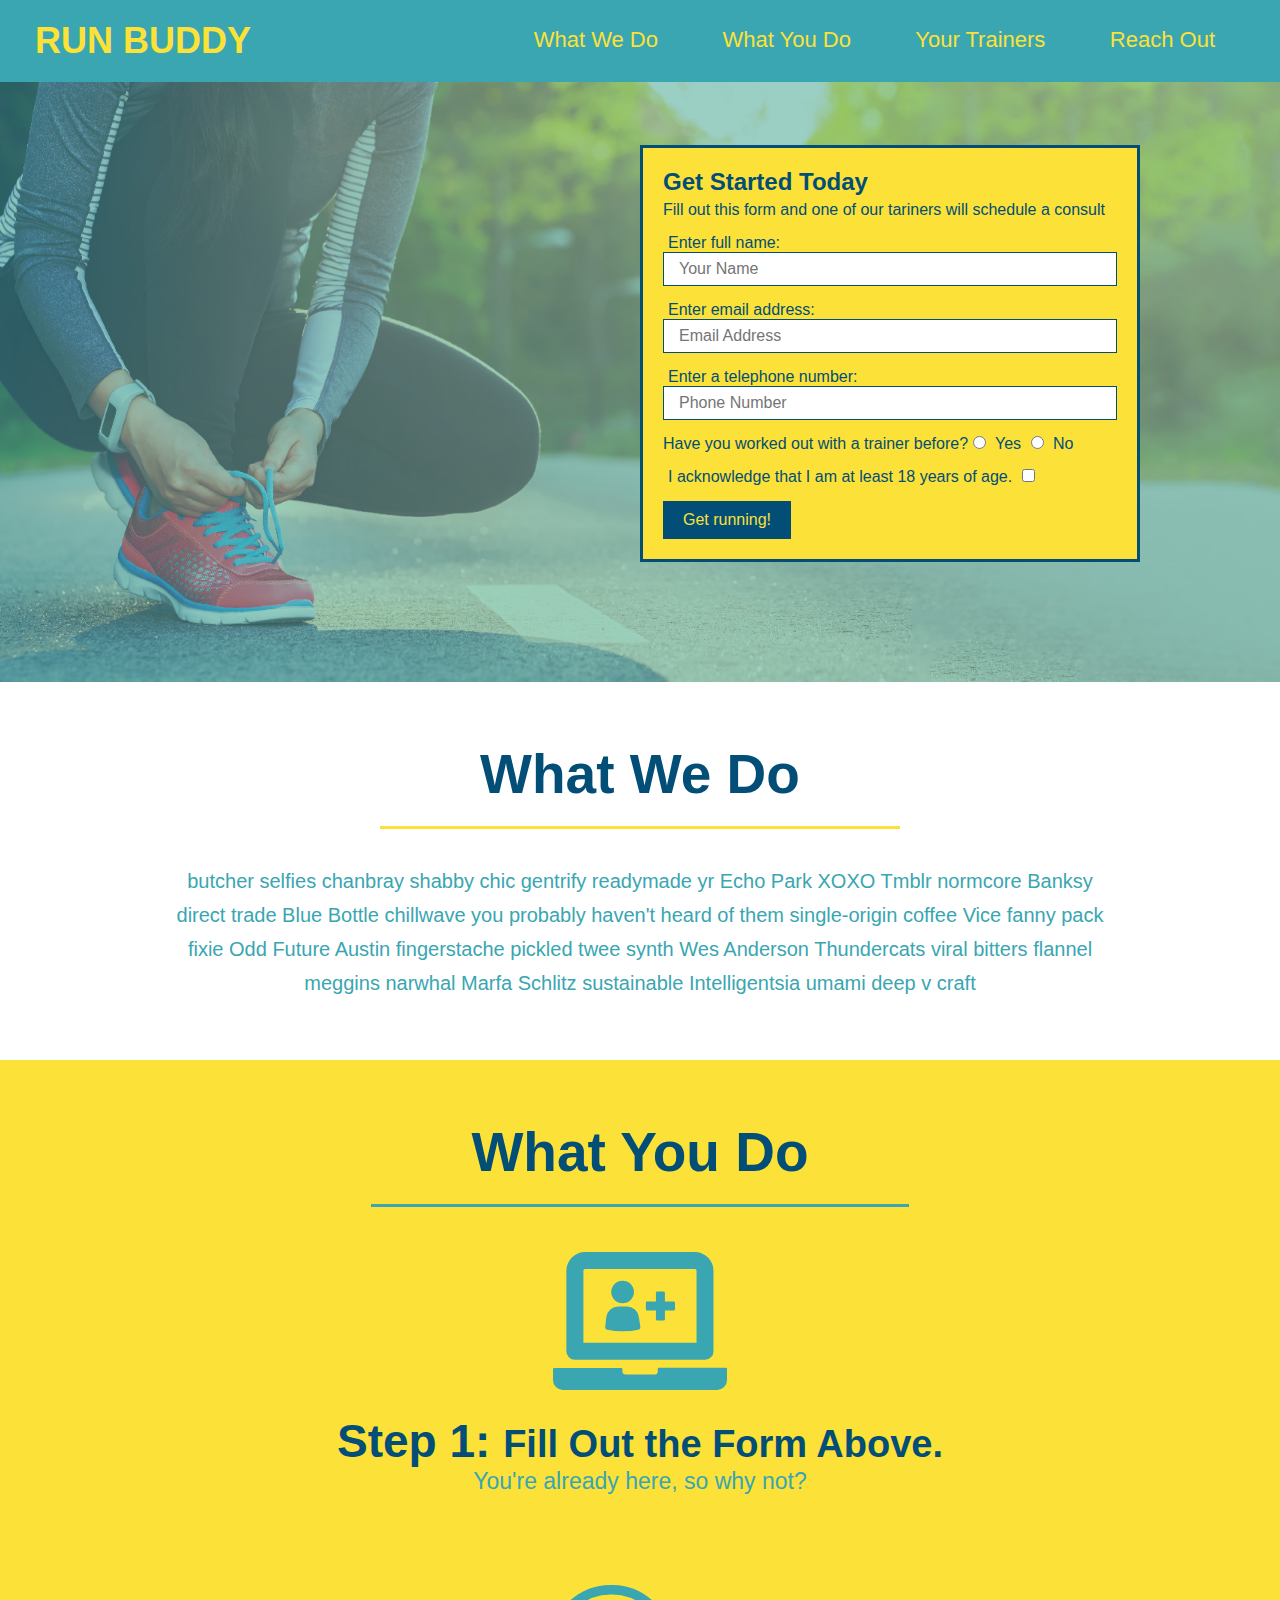
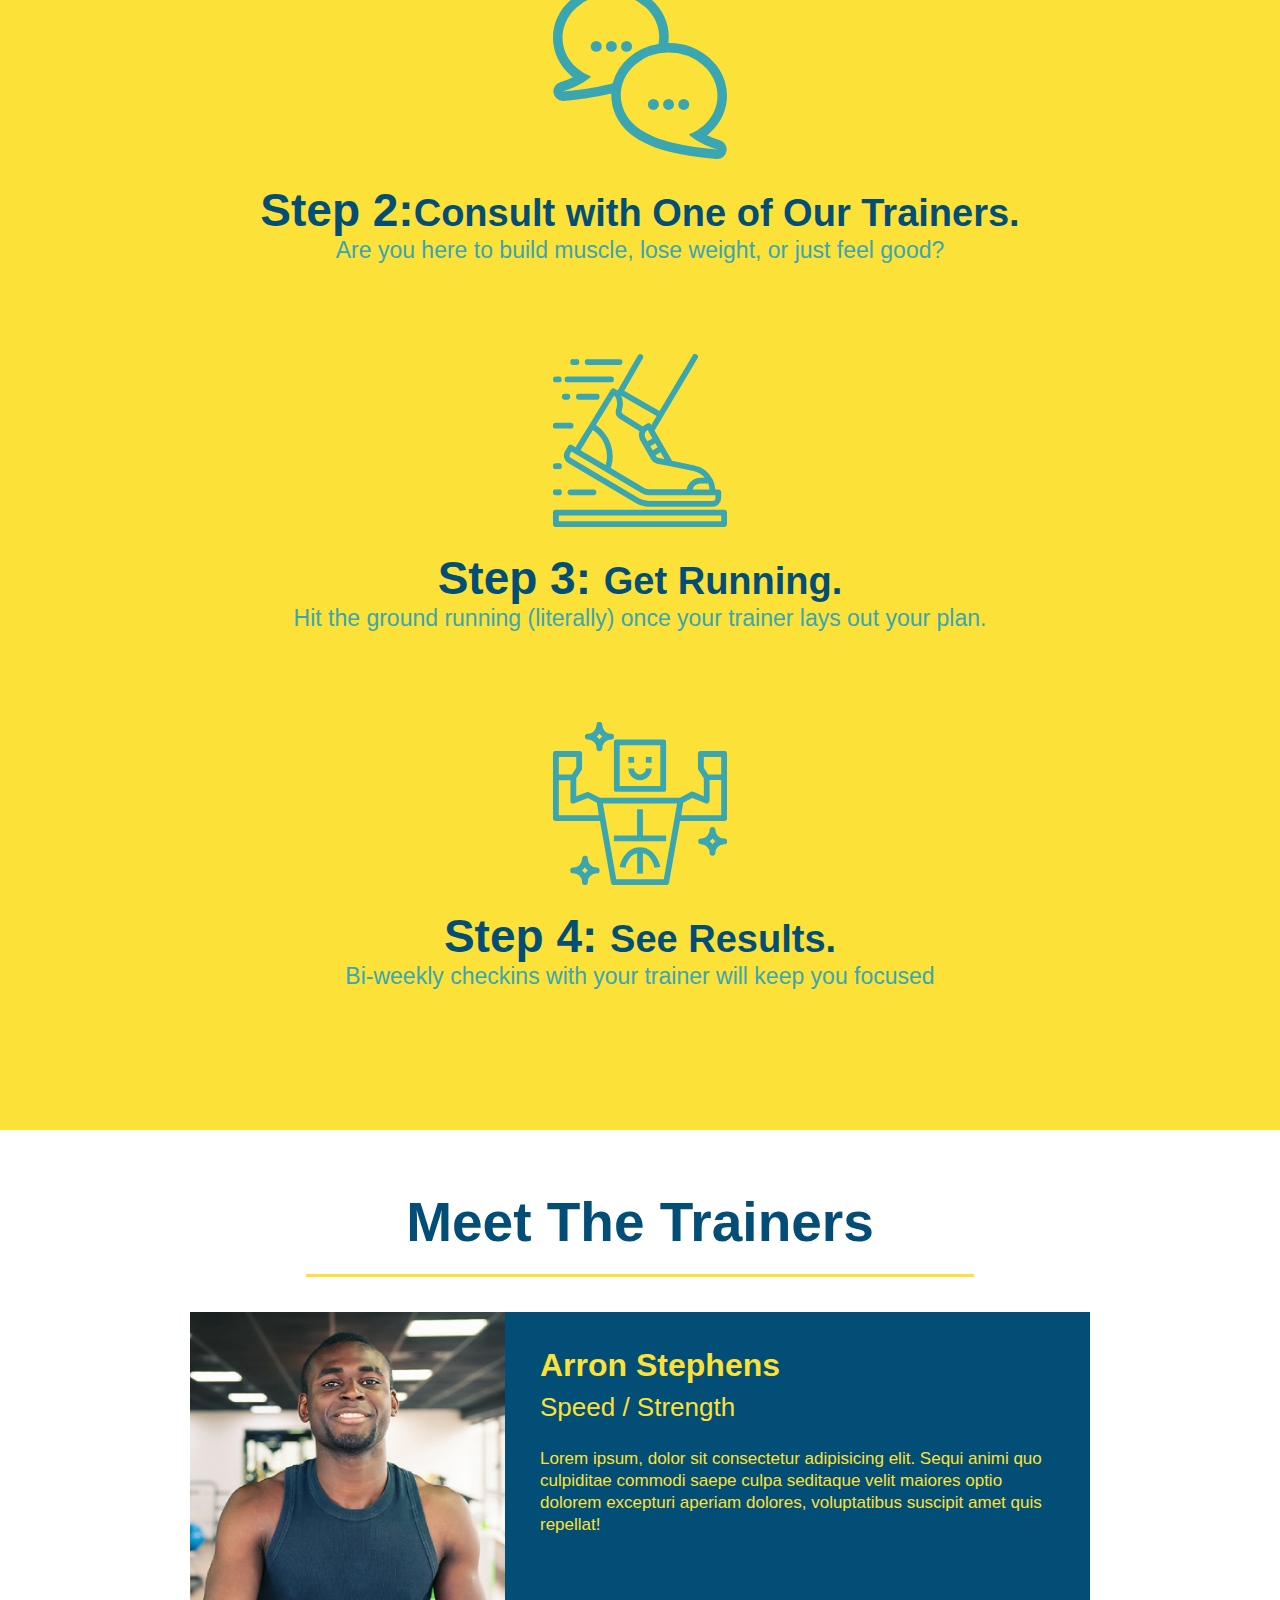
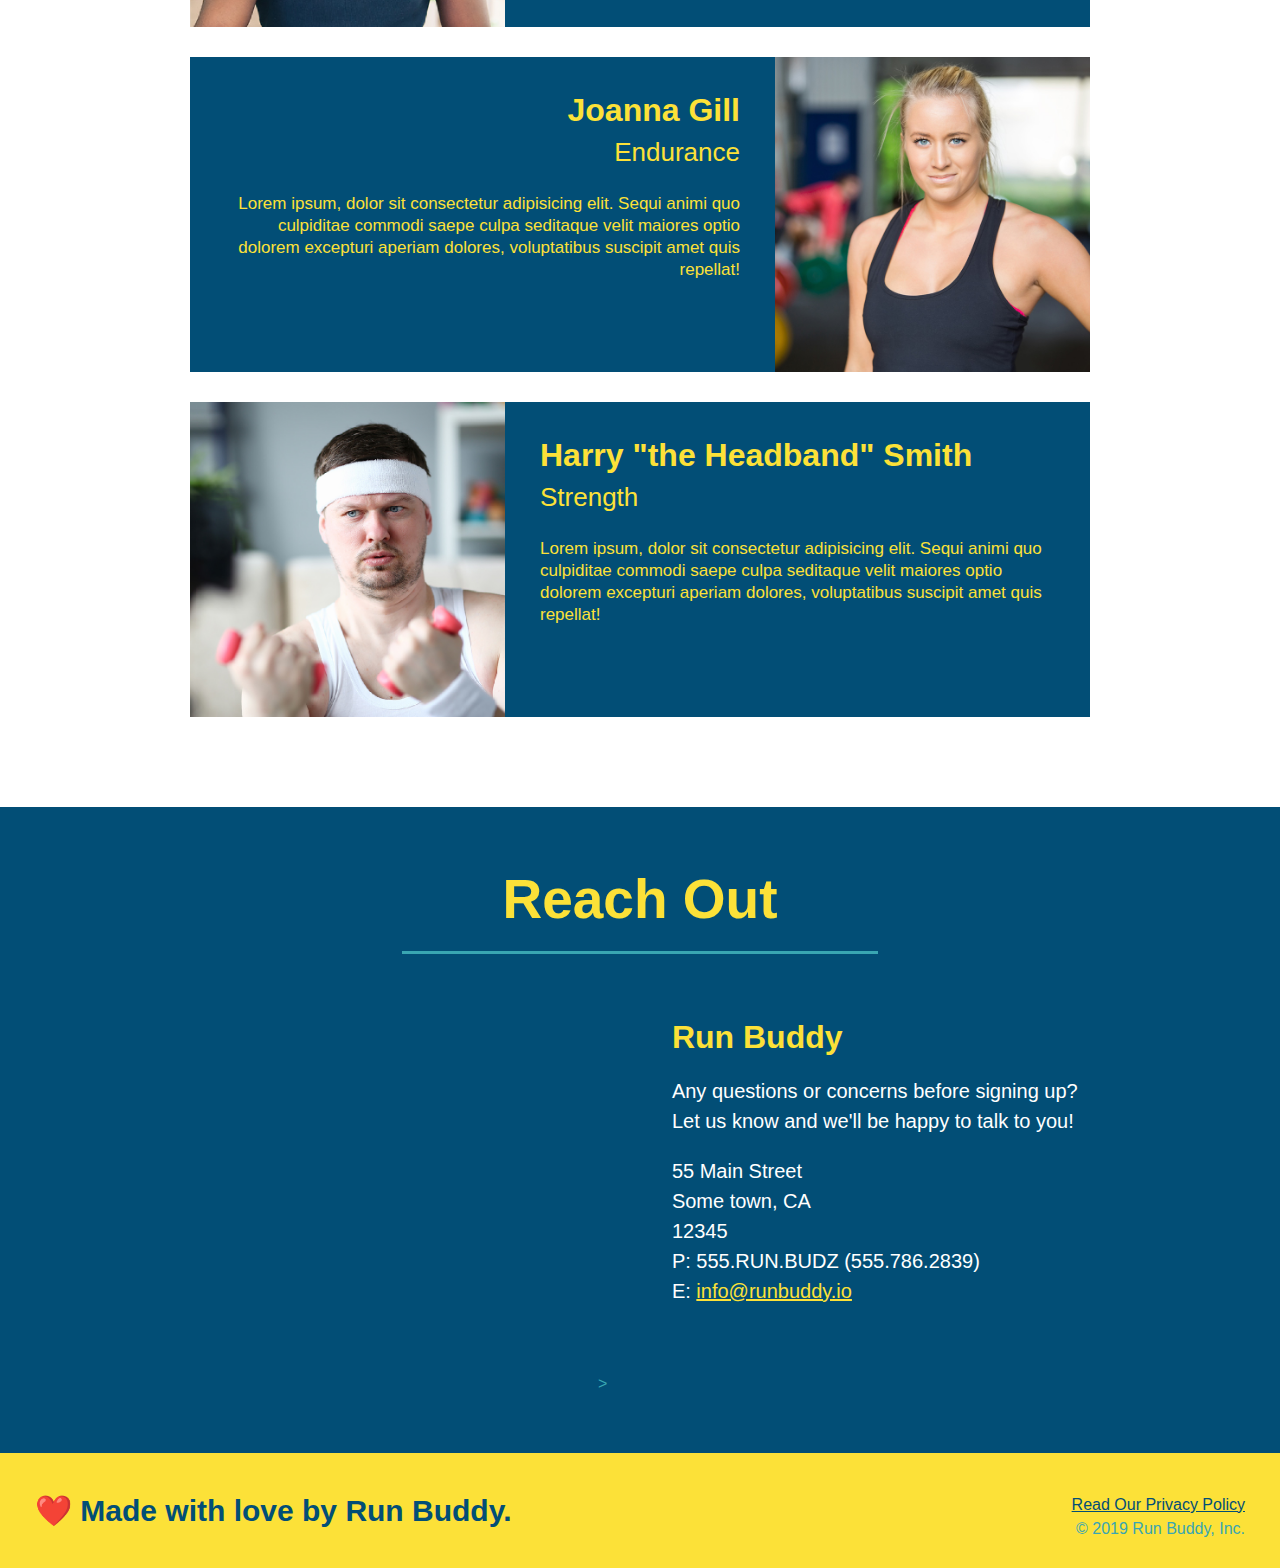
<file: index.html>
<!DOCTYPE html>
<hmtl lang="en">

  <head>
    <meta charset="UTF-8" />
    <title>Run Buddy</title>
    <link rel="stylesheet" href="./assets/css/style.css" />
    
  </head>

  <body>
    <!-- navigation -->
    <header>
      <h1>
        <a href="#run-buddy">RUN BUDDY</a>  
      </h1>
      <nav>
        <!-- Unordered list element -->
        <ul>
          <!-- List item element -->
          <li>
            <!-- Anchor element -->
            <a href="#what-we-do">What We Do</a>
          </li>
          <li>
            <a href="#what-you-do">What You Do</a>
          </li>
          <li>
            <a href="#your-trainers">Your Trainers</a>
          </li>
          <li>
            <a href="#reach-out">Reach Out</a>
          </li>
        </ul>
      </nav>
    </header>

    <!-- hero/jumbotron -->
    <section class="hero">
      <div class="hero-form"> 
        <h3>Get Started Today</h3>
        <p>Fill out this form and one of our tariners will schedule a consult</p>
        <!-- Add form element -->
        <form>
          <label for="name">Enter full name:</label>
          <input type="text" placeholder="Your Name" name="name" id="name" class="form-input">

          <label for="email">Enter email address:</label>
          <input type="email" placeholder="Email Address" name="email" id="email" class="form-input">

          <label for="phone">Enter a telephone number:</label>
          <input type="tel" placeholder="Phone Number" name="phone" id="phone" class="form-input">
          <p>
            Have you worked out with a trainer before?
            <input type="radio" name="trainer-confirm" id="trainer-yes" />
            <label for="trainer-yes">Yes</label>
            <input type="radio" name="trainer-confirm" id="trainer-no" />
            <label for="trainer-no">No</label>
          </p>
          <p>
            <label for="checkbox">
              I acknowledge that I am at least 18 years of age.
            </label>
            <input type="checkbox" name="age-confirm" id="checkbox" />
          </p>
          <button type="submit">
            Get running!
          </button>
        </form>
      </div>
    </section>
    <!-- end hero -->

    <!-- "what we do" section -->
    <section id="what-we-do" class="intro">
       <h2 class="section-title primary-border">What We Do</h2>
        <p>
          butcher selfies chanbray shabby chic gentrify readymade yr Echo Park XOXO Tmblr normcore Banksy direct trade
          Blue Bottle chillwave you probably haven't heard of them single-origin coffee Vice fanny pack fixie Odd
          Future Austin fingerstache pickled twee synth Wes Anderson Thundercats viral bitters flannel meggins narwhal
          Marfa Schlitz sustainable Intelligentsia umami deep v craft
        </p>
      </section>

      <!-- "what you do" section-->
      <section id="what-you-do" class="steps">
        
          <h2 class="section-title secondary-border">What You Do</h2>
        

        <div>
          <!-- insert this img element -->
          <img src="./assets/images/step-1.svg" alt="" />
          <h3>Step 1: <span>Fill Out the Form Above.</span></h3>
          <p>You're already here, so why not?</p>
        </div>

        <div>
          <!-- insert this img element -->
          <img src="./assets/images/step-2.svg" alt="" />
          <h3> Step 2:<span>Consult with One of Our Trainers.</span></h3>
          <p>Are you here to build muscle, lose weight, or just feel good?</p>
        </div>

        <div>
          <!-- insert thi img element -->
          <img src="./assets/images/step-3.svg" alt="" />
          <h3>Step 3: <span>Get Running.</span></h3>
          <p>Hit the ground running (literally) once your trainer lays out your plan.</p>
        </div>

        <div>
          <!-- insert this img element -->
          <img src="./assets/images/step-4.svg" alt="" />
          <h3>Step 4: <span>See Results.</span></h3>
          <p>Bi-weekly checkins with your trainer will keep you focused</p>
        </div>
      </section>

      <!--"meet the trainers" section-->
      <section id="your-trainers" class="trainers">
        <h2 class="section-title primary-border">Meet The Trainers</h2>

        <!-- first trainer bio-->

        <article class="trainer">
          <img src="./assets/images/trainer-1.jpg" alt="Arron Stephens in his workout clothes, ready to pump iron" />
          <div class="trainer-bio text-left">
            <h3>Arron Stephens</h3>
            <h4>Speed / Strength</h4>
            <p>
              Lorem ipsum, dolor sit consectetur adipisicing elit. Sequi animi quo culpiditae commodi saepe culpa
              seditaque velit maiores optio dolorem excepturi aperiam dolores, voluptatibus suscipit amet quis repellat!
            </p>
          </div>
        </article>

        <!-- second trainer bio-->

        <article class="trainer">
          <div class="trainer-bio text-right">
            <h3>Joanna Gill</h3>
            <h4>Endurance</h4>
            <p>
              Lorem ipsum, dolor sit consectetur adipisicing elit. Sequi animi quo culpiditae commodi saepe culpa
              seditaque velit maiores optio dolorem excepturi aperiam dolores, voluptatibus suscipit amet quis repellat!
            </p>
          </div>
          <img src="./assets/images/trainer-2.jpg" alt="Joanna Gill colling off after a workout" />
        </article>

        <!-- third trainer bio-->

        <article class="trainer">
          <img src="./assets/images/trainer-3.jpg"
            alt="Harry Smith wearing a headband and lifting comically smal pink weights" />
          <div class="trainer-bio text-left">
            <h3>Harry "the Headband" Smith</h3>
            <h4>Strength</h4>
            <p>
              Lorem ipsum, dolor sit consectetur adipisicing elit. Sequi animi quo culpiditae commodi saepe culpa
              seditaque velit maiores optio dolorem excepturi aperiam dolores, voluptatibus suscipit amet quis repellat!
            </p>
          </div>
        </article>

      </section>

      <!-- "reach out" section -->

      <section id="reach-out" class="contact">
        <h2 class="section-title secondary-border">Reach Out</h2>
      
        <div class="contact-info">
          <iframe
          <iframe src="https://www.google.com/maps/embed?pb=!1m18!1m12!1m3!1d287858.9301369266!2d-122.1343353911451!3d37.14266645296891!2m3!1f0!2f0!3f0!3m2!1i1024!2i768!4f13.1!3m3!1m2!1s0x808fb4571bd377ab%3A0x394d3fe1a3e178b4!2sCupertino%2C%20CA!5e0!3m2!1sen!2sus!4v1653859152542!5m2!1sen!2sus"
           width="600" height="450" style="border:0;" allowfullscreen="" loading="lazy" referrerpolicy="no-referrer-when-downgrade"></iframe>>
          </iframe>
          <div>
            <h3>Run Buddy</h3>
            <p>
              Any questions or concerns before signing up?
              <br />
              Let us know and we'll be happy to talk to you!
            </p>
            <address>
              55 Main Street <br />
              Some town, CA <br />
              12345<br />
              P: 555.RUN.BUDZ (555.786.2839)<br />
              E: <a href="mailto:info@runbuddy.io">info@runbuddy.io</a>
            </address>
          </div>
          </div>
        </section>

          <!-- footer -->
          <footer>
            <h2>❤️ Made with love by Run Buddy.</h2>
            
            <div>
              <a href="./privacy-policy.html">Read Our Privacy Policy</a><br />
              &copy; 2019 Run Buddy, Inc.
            </div>
          </footer>
  </body>
</hmtl>
</file>
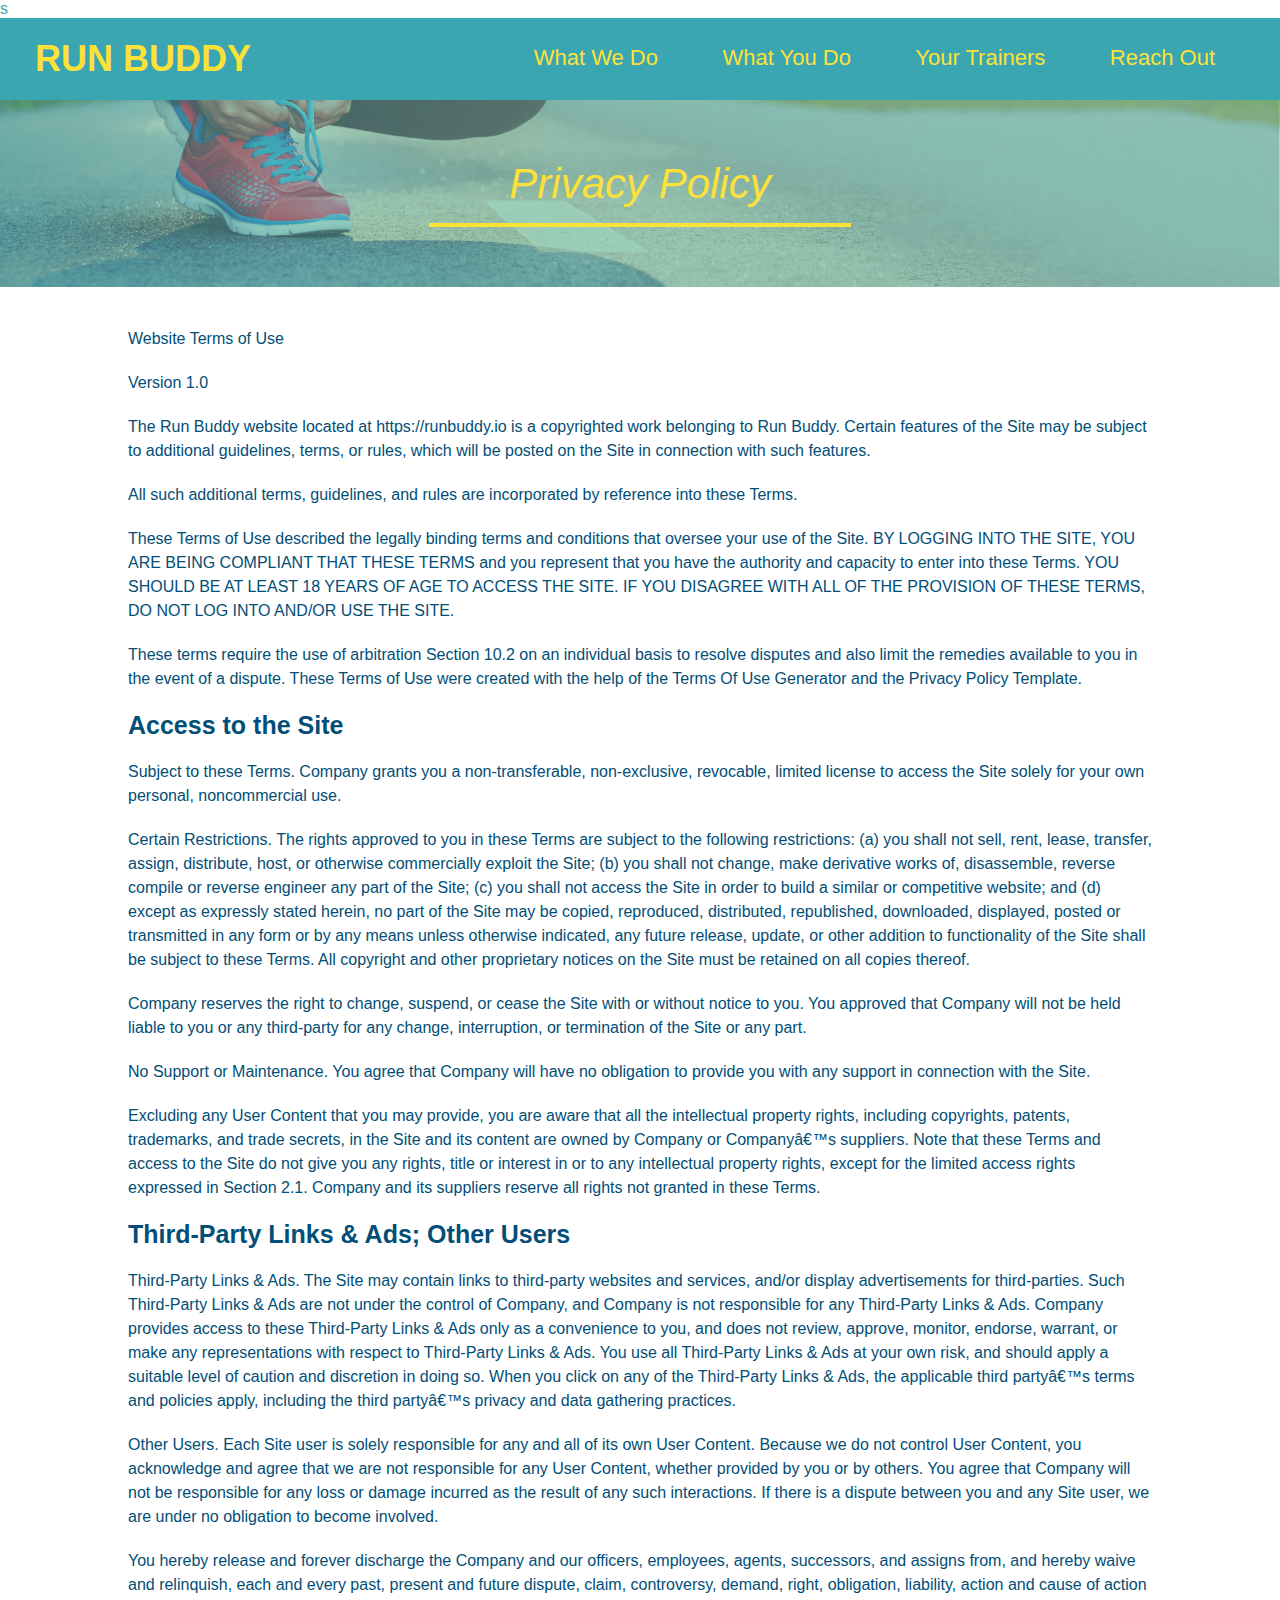
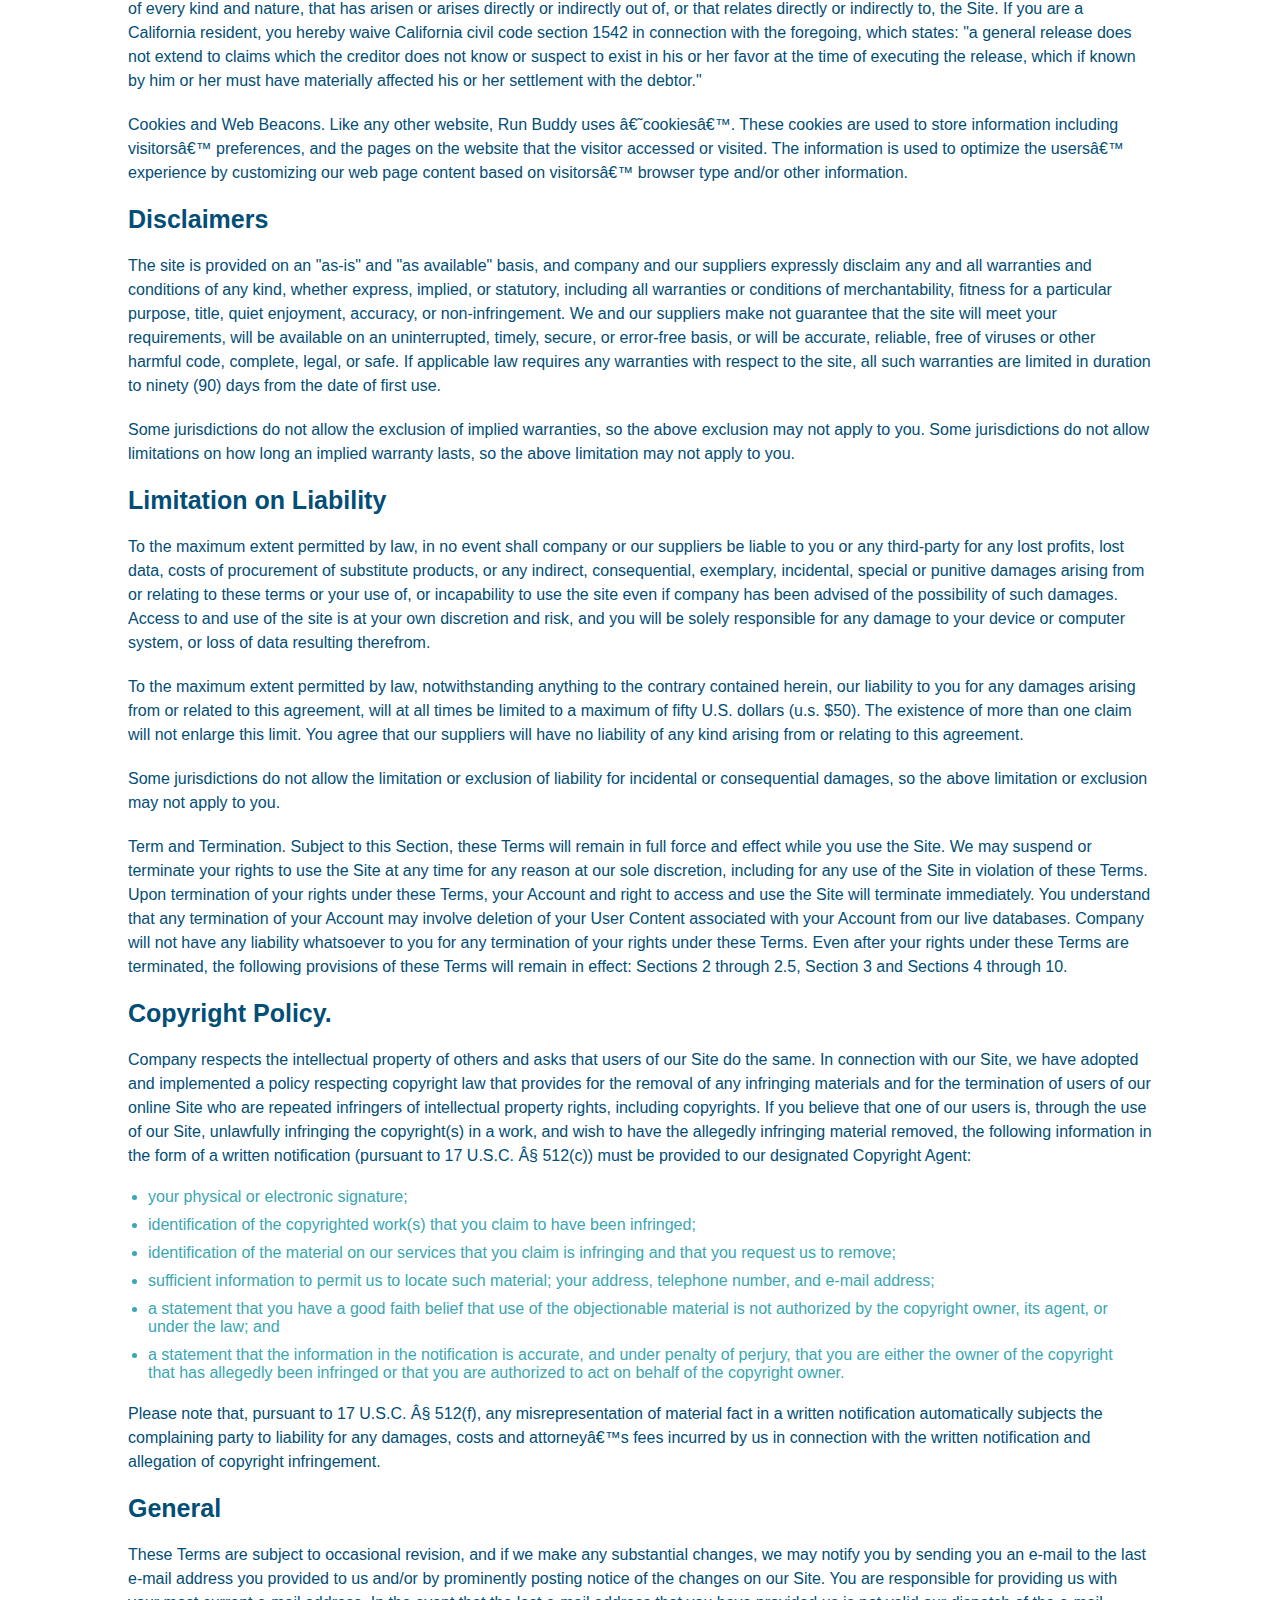
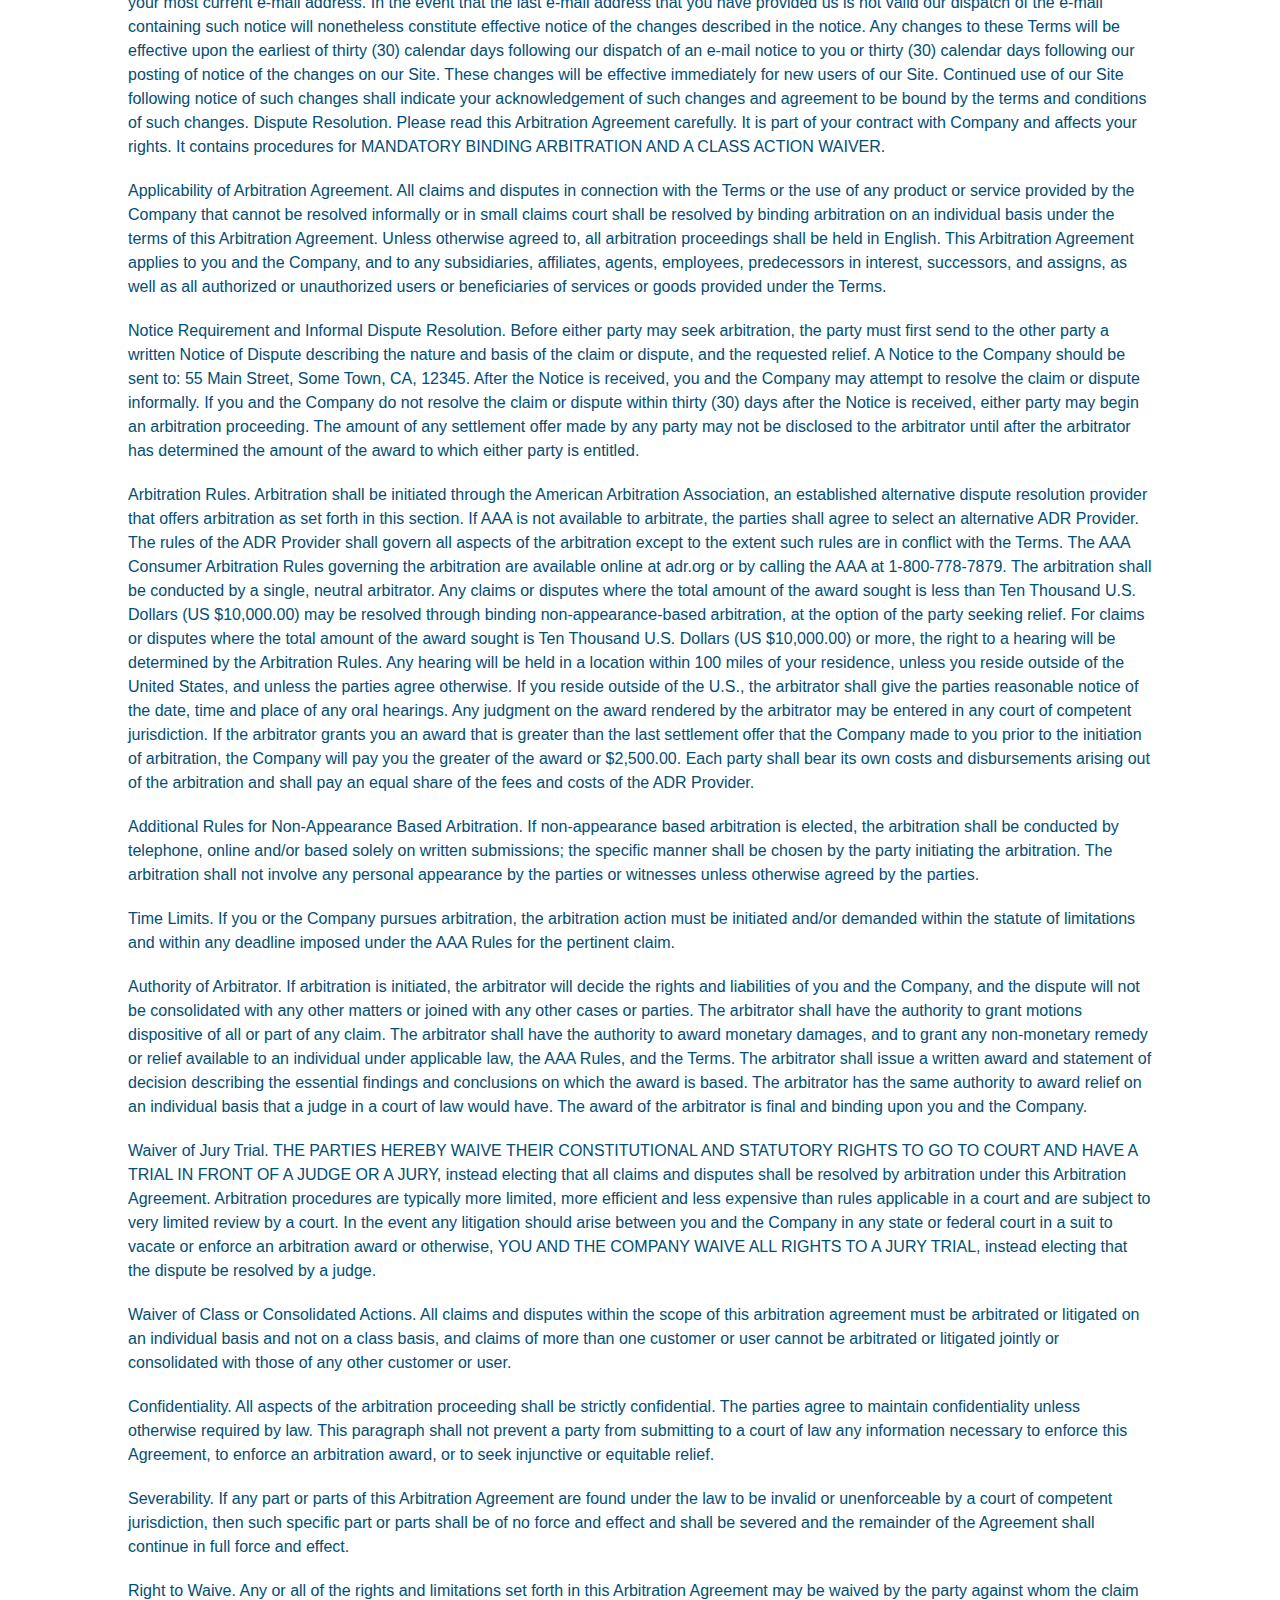
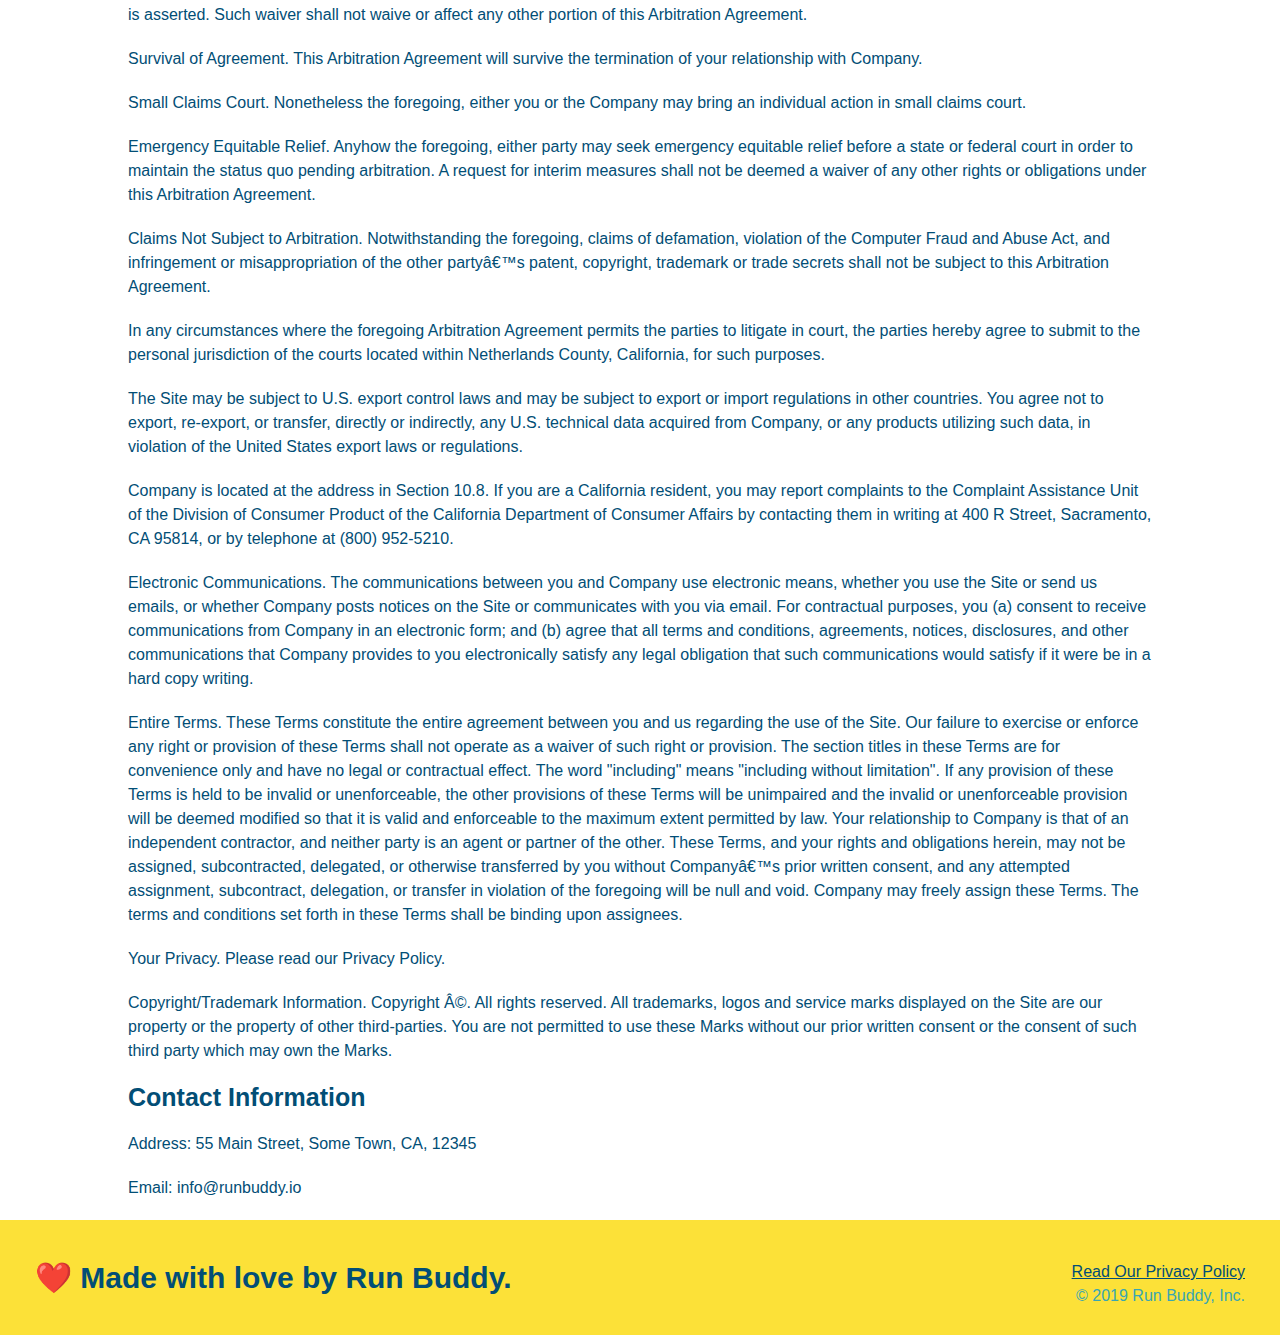
<file: privacy-policy.html>
<!DOCTYPE html>
<html lang="en">

<head>
    <meta charset="UTF-8" />
    <title>Privacy Policy - Run Buddy</title>
    <link rel="stylesheet" href="./assets/css/style.css" />
    <link rel="stylesheet" href="./assets/css/secondary-styles.css" />
s
</head>

<body>
    <header>
        <h1>
            <a href="/">RUN BUDDY</a>
        </h1>
        <nav>
            <!-- Unordered list element -->
            <ul>
                <!-- List item element -->
                <li>
                    <!-- Anchor element -->
                    <a href="./index.html#what-we-do">What We Do</a>
                </li>
                <li>
                    <a href="./index.html#what-you-do">What You Do</a>
                </li>
                <li>
                    <a href=".index.html#your-trainers">Your Trainers</a>
                </li>
                <li>
                    <a href=".index.html#reach-out">Reach Out</a>
                </li>
            </ul>
        </nav>
    </header>

    <section class="hero">
        <h2 class="page-title">Privacy Policy</h2>
    </section>

    <article class="secondary-content">

        <p>
            Website Terms of Use
        </p>

        <p>
            Version 1.0
        </p>

        <p>
            The Run Buddy website located at https://runbuddy.io is a copyrighted work belonging to Run Buddy. Certain
            features of the Site may be subject to additional guidelines, terms, or rules, which will be posted on the
            Site
            in connection with such features.
        </p>

        <p>
            All such additional terms, guidelines, and rules are incorporated by reference into these Terms.
        </p>

        <p>
            These Terms of Use described the legally binding terms and conditions that oversee your use of the Site. BY
            LOGGING INTO THE SITE, YOU ARE BEING COMPLIANT THAT THESE TERMS and you represent that you have the
            authority
            and capacity to enter into these Terms. YOU SHOULD BE AT LEAST 18 YEARS OF AGE TO ACCESS THE SITE. IF YOU
            DISAGREE WITH ALL OF THE PROVISION OF THESE TERMS, DO NOT LOG INTO AND/OR USE THE SITE.
        </p>

        <p>
            These terms require the use of arbitration Section 10.2 on an individual basis to resolve disputes and also
            limit the remedies available to you in the event of a dispute. These Terms of Use were created with the help
            of
            the Terms Of Use Generator and the Privacy Policy Template.
        </p>

        <h3>
            Access to the Site
        </h3>

        <p>
            Subject to these Terms. Company grants you a non-transferable, non-exclusive, revocable, limited license to
            access the Site solely for your own personal, noncommercial use.
        </p>

        <p>
            Certain Restrictions. The rights approved to you in these Terms are subject to the following restrictions:
            (a)
            you shall not sell, rent, lease, transfer, assign, distribute, host, or otherwise commercially exploit the
            Site;
            (b) you shall not change, make derivative works of, disassemble, reverse compile or reverse engineer any
            part of
            the Site; (c) you shall not access the Site in order to build a similar or competitive website; and (d)
            except
            as expressly stated herein, no part of the Site may be copied, reproduced, distributed, republished,
            downloaded,
            displayed, posted or transmitted in any form or by any means unless otherwise indicated, any future release,
            update, or other addition to functionality of the Site shall be subject to these Terms. All copyright and
            other
            proprietary notices on the Site must be retained on all copies thereof.
        </p>

        <p>
            Company reserves the right to change, suspend, or cease the Site with or without notice to you. You approved
            that Company will not be held liable to you or any third-party for any change, interruption, or termination
            of
            the Site or any part.
        </p>

        <p>
            No Support or Maintenance. You agree that Company will have no obligation to provide you with any support in
            connection with the Site.
        </p>

        <p>
            Excluding any User Content that you may provide, you are aware that all the intellectual property rights,
            including copyrights, patents, trademarks, and trade secrets, in the Site and its content are owned by
            Company
            or Companyâ€™s suppliers. Note that these Terms and access to the Site do not give you any rights, title or
            interest in or to any intellectual property rights, except for the limited access rights expressed in
            Section
            2.1. Company and its suppliers reserve all rights not granted in these Terms.
        </p>

        <h3>
            Third-Party Links & Ads; Other Users
        </h3>

        <p>
            Third-Party Links & Ads. The Site may contain links to third-party websites and services, and/or display
            advertisements for third-parties. Such Third-Party Links & Ads are not under the control of Company, and
            Company
            is not responsible for any Third-Party Links & Ads. Company provides access to these Third-Party Links & Ads
            only as a convenience to you, and does not review, approve, monitor, endorse, warrant, or make any
            representations with respect to Third-Party Links & Ads. You use all Third-Party Links & Ads at your own
            risk,
            and should apply a suitable level of caution and discretion in doing so. When you click on any of the
            Third-Party Links & Ads, the applicable third partyâ€™s terms and policies apply, including the third
            partyâ€™s
            privacy and data gathering practices.
        </p>

        <p>
            Other Users. Each Site user is solely responsible for any and all of its own User Content. Because we do not
            control User Content, you acknowledge and agree that we are not responsible for any User Content, whether
            provided by you or by others. You agree that Company will not be responsible for any loss or damage incurred
            as
            the result of any such interactions. If there is a dispute between you and any Site user, we are under no
            obligation to become involved.
        </p>

        <p>
            You hereby release and forever discharge the Company and our officers, employees, agents, successors, and
            assigns from, and hereby waive and relinquish, each and every past, present and future dispute, claim,
            controversy, demand, right, obligation, liability, action and cause of action of every kind and nature, that
            has
            arisen or arises directly or indirectly out of, or that relates directly or indirectly to, the Site. If you
            are
            a California resident, you hereby waive California civil code section 1542 in connection with the foregoing,
            which states: "a general release does not extend to claims which the creditor does not know or suspect to
            exist
            in his or her favor at the time of executing the release, which if known by him or her must have materially
            affected his or her settlement with the debtor."
        </p>

        <p>
            Cookies and Web Beacons. Like any other website, Run Buddy uses â€˜cookiesâ€™. These cookies are used to
            store
            information including visitorsâ€™ preferences, and the pages on the website that the visitor accessed or
            visited.
            The information is used to optimize the usersâ€™ experience by customizing our web page content based on
            visitorsâ€™
            browser type and/or other information.
        </p>

        <h3>
            Disclaimers
        </h3>

        <p>
            The site is provided on an "as-is" and "as available" basis, and company and our suppliers expressly
            disclaim
            any and all warranties and conditions of any kind, whether express, implied, or statutory, including all
            warranties or conditions of merchantability, fitness for a particular purpose, title, quiet enjoyment,
            accuracy,
            or non-infringement. We and our suppliers make not guarantee that the site will meet your requirements, will
            be
            available on an uninterrupted, timely, secure, or error-free basis, or will be accurate, reliable, free of
            viruses or other harmful code, complete, legal, or safe. If applicable law requires any warranties with
            respect
            to the site, all such warranties are limited in duration to ninety (90) days from the date of first use.
        </p>

        <p>
            Some jurisdictions do not allow the exclusion of implied warranties, so the above exclusion may not apply to
            you. Some jurisdictions do not allow limitations on how long an implied warranty lasts, so the above
            limitation
            may not apply to you.
        </p>

        <h3>
            Limitation on Liability
        </h3>

        <p>
            To the maximum extent permitted by law, in no event shall company or our suppliers be liable to you or any
            third-party for any lost profits, lost data, costs of procurement of substitute products, or any indirect,
            consequential, exemplary, incidental, special or punitive damages arising from or relating to these terms or
            your use of, or incapability to use the site even if company has been advised of the possibility of such
            damages. Access to and use of the site is at your own discretion and risk, and you will be solely
            responsible
            for any damage to your device or computer system, or loss of data resulting therefrom.
        </p>

        <p>
            To the maximum extent permitted by law, notwithstanding anything to the contrary contained herein, our
            liability
            to you for any damages arising from or related to this agreement, will at all times be limited to a maximum
            of
            fifty U.S. dollars (u.s. $50). The existence of more than one claim will not enlarge this limit. You agree
            that
            our suppliers will have no liability of any kind arising from or relating to this agreement.
        </p>

        <p>
            Some jurisdictions do not allow the limitation or exclusion of liability for incidental or consequential
            damages, so the above limitation or exclusion may not apply to you.
        </p>

        <p>
            Term and Termination. Subject to this Section, these Terms will remain in full force and effect while you
            use
            the Site. We may suspend or terminate your rights to use the Site at any time for any reason at our sole
            discretion, including for any use of the Site in violation of these Terms. Upon termination of your rights
            under
            these Terms, your Account and right to access and use the Site will terminate immediately. You understand
            that
            any termination of your Account may involve deletion of your User Content associated with your Account from
            our
            live databases. Company will not have any liability whatsoever to you for any termination of your rights
            under
            these Terms. Even after your rights under these Terms are terminated, the following provisions of these
            Terms
            will remain in effect: Sections 2 through 2.5, Section 3 and Sections 4 through 10.
        </p>

        <h3>
            Copyright Policy.
        </h3>

        <p>
            Company respects the intellectual property of others and asks that users of our Site do the same. In
            connection
            with our Site, we have adopted and implemented a policy respecting copyright law that provides for the
            removal
            of any infringing materials and for the termination of users of our online Site who are repeated infringers
            of
            intellectual property rights, including copyrights. If you believe that one of our users is, through the use
            of
            our Site, unlawfully infringing the copyright(s) in a work, and wish to have the allegedly infringing
            material
            removed, the following information in the form of a written notification (pursuant to 17 U.S.C. Â§ 512(c))
            must
            be provided to our designated Copyright Agent:
        </p>

        <ul>
            <li>
                your physical or electronic signature;
            </li>
            <li>
                identification of the copyrighted work(s) that you claim to have been infringed;
            </li>
            <li>
                identification of the material on our services that you claim is infringing and that you request us to
                remove;
            </li>
            <li>
                sufficient information to permit us to locate such material; your address, telephone number, and e-mail
                address;
            </li>
            <li>
                a statement that you have a good faith belief that use of the objectionable material is not authorized
                by the
                copyright owner, its agent, or under the law; and
            </li>
            <li>
                a statement that the information in the notification is accurate, and under penalty of perjury, that you
                are
                either the owner of the copyright that has allegedly been infringed or that you are authorized to act on
                behalf of the copyright owner.
            </li>
        </ul>

        <p>
            Please note that, pursuant to 17 U.S.C. Â§ 512(f), any misrepresentation of material fact in a written
            notification automatically subjects the complaining party to liability for any damages, costs and
            attorneyâ€™s
            fees incurred by us in connection with the written notification and allegation of copyright infringement.
        </p>

        <h3>
            General
        </h3>

        <p>
            These Terms are subject to occasional revision, and if we make any substantial changes, we may notify you by
            sending you an e-mail to the last e-mail address you provided to us and/or by prominently posting notice of
            the
            changes on our Site. You are responsible for providing us with your most current e-mail address. In the
            event
            that the last e-mail address that you have provided us is not valid our dispatch of the e-mail containing
            such
            notice will nonetheless constitute effective notice of the changes described in the notice. Any changes to
            these
            Terms will be effective upon the earliest of thirty (30) calendar days following our dispatch of an e-mail
            notice to you or thirty (30) calendar days following our posting of notice of the changes on our Site. These
            changes will be effective immediately for new users of our Site. Continued use of our Site following notice
            of
            such changes shall indicate your acknowledgement of such changes and agreement to be bound by the terms and
            conditions of such changes. Dispute Resolution. Please read this Arbitration Agreement carefully. It is part
            of
            your contract with Company and affects your rights. It contains procedures for MANDATORY BINDING ARBITRATION
            AND
            A CLASS ACTION WAIVER.
        </p>

        <p>
            Applicability of Arbitration Agreement. All claims and disputes in connection with the Terms or the use of
            any
            product or service provided by the Company that cannot be resolved informally or in small claims court shall
            be
            resolved by binding arbitration on an individual basis under the terms of this Arbitration Agreement. Unless
            otherwise agreed to, all arbitration proceedings shall be held in English. This Arbitration Agreement
            applies to
            you and the Company, and to any subsidiaries, affiliates, agents, employees, predecessors in interest,
            successors, and assigns, as well as all authorized or unauthorized users or beneficiaries of services or
            goods
            provided under the Terms.
        </p>

        <p>
            Notice Requirement and Informal Dispute Resolution. Before either party may seek arbitration, the party must
            first send to the other party a written Notice of Dispute describing the nature and basis of the claim or
            dispute, and the requested relief. A Notice to the Company should be sent to: 55 Main Street, Some Town, CA,
            12345. After the Notice is received, you and the Company may attempt to resolve the claim or dispute
            informally.
            If you and the Company do not resolve the claim or dispute within thirty (30) days after the Notice is
            received,
            either party may begin an arbitration proceeding. The amount of any settlement offer made by any party may
            not
            be disclosed to the arbitrator until after the arbitrator has determined the amount of the award to which
            either
            party is entitled.
        </p>

        <p>
            Arbitration Rules. Arbitration shall be initiated through the American Arbitration Association, an
            established
            alternative dispute resolution provider that offers arbitration as set forth in this section. If AAA is not
            available to arbitrate, the parties shall agree to select an alternative ADR Provider. The rules of the ADR
            Provider shall govern all aspects of the arbitration except to the extent such rules are in conflict with
            the
            Terms. The AAA Consumer Arbitration Rules governing the arbitration are available online at adr.org or by
            calling the AAA at 1-800-778-7879. The arbitration shall be conducted by a single, neutral arbitrator. Any
            claims or disputes where the total amount of the award sought is less than Ten Thousand U.S. Dollars (US
            $10,000.00) may be resolved through binding non-appearance-based arbitration, at the option of the party
            seeking
            relief. For claims or disputes where the total amount of the award sought is Ten Thousand U.S. Dollars (US
            $10,000.00) or more, the right to a hearing will be determined by the Arbitration Rules. Any hearing will be
            held in a location within 100 miles of your residence, unless you reside outside of the United States, and
            unless the parties agree otherwise. If you reside outside of the U.S., the arbitrator shall give the parties
            reasonable notice of the date, time and place of any oral hearings. Any judgment on the award rendered by
            the
            arbitrator may be entered in any court of competent jurisdiction. If the arbitrator grants you an award that
            is
            greater than the last settlement offer that the Company made to you prior to the initiation of arbitration,
            the
            Company will pay you the greater of the award or $2,500.00. Each party shall bear its own costs and
            disbursements arising out of the arbitration and shall pay an equal share of the fees and costs of the ADR
            Provider.
        </p>

        <p>
            Additional Rules for Non-Appearance Based Arbitration. If non-appearance based arbitration is elected, the
            arbitration shall be conducted by telephone, online and/or based solely on written submissions; the specific
            manner shall be chosen by the party initiating the arbitration. The arbitration shall not involve any
            personal
            appearance by the parties or witnesses unless otherwise agreed by the parties.
        </p>

        <p>
            Time Limits. If you or the Company pursues arbitration, the arbitration action must be initiated and/or
            demanded
            within the statute of limitations and within any deadline imposed under the AAA Rules for the pertinent
            claim.
        </p>

        <p>
            Authority of Arbitrator. If arbitration is initiated, the arbitrator will decide the rights and liabilities
            of
            you and the Company, and the dispute will not be consolidated with any other matters or joined with any
            other
            cases or parties. The arbitrator shall have the authority to grant motions dispositive of all or part of any
            claim. The arbitrator shall have the authority to award monetary damages, and to grant any non-monetary
            remedy
            or relief available to an individual under applicable law, the AAA Rules, and the Terms. The arbitrator
            shall
            issue a written award and statement of decision describing the essential findings and conclusions on which
            the
            award is based. The arbitrator has the same authority to award relief on an individual basis that a judge in
            a
            court of law would have. The award of the arbitrator is final and binding upon you and the Company.
        </p>

        <p>
            Waiver of Jury Trial. THE PARTIES HEREBY WAIVE THEIR CONSTITUTIONAL AND STATUTORY RIGHTS TO GO TO COURT AND
            HAVE
            A TRIAL IN FRONT OF A JUDGE OR A JURY, instead electing that all claims and disputes shall be resolved by
            arbitration under this Arbitration Agreement. Arbitration procedures are typically more limited, more
            efficient
            and less expensive than rules applicable in a court and are subject to very limited review by a court. In
            the
            event any litigation should arise between you and the Company in any state or federal court in a suit to
            vacate
            or enforce an arbitration award or otherwise, YOU AND THE COMPANY WAIVE ALL RIGHTS TO A JURY TRIAL, instead
            electing that the dispute be resolved by a judge.
        </p>

        <p>
            Waiver of Class or Consolidated Actions. All claims and disputes within the scope of this arbitration
            agreement
            must be arbitrated or litigated on an individual basis and not on a class basis, and claims of more than one
            customer or user cannot be arbitrated or litigated jointly or consolidated with those of any other customer
            or
            user.
        </p>

        <p>
            Confidentiality. All aspects of the arbitration proceeding shall be strictly confidential. The parties agree
            to
            maintain confidentiality unless otherwise required by law. This paragraph shall not prevent a party from
            submitting to a court of law any information necessary to enforce this Agreement, to enforce an arbitration
            award, or to seek injunctive or equitable relief.
        </p>

        <p>
            Severability. If any part or parts of this Arbitration Agreement are found under the law to be invalid or
            unenforceable by a court of competent jurisdiction, then such specific part or parts shall be of no force
            and
            effect and shall be severed and the remainder of the Agreement shall continue in full force and effect.
        </p>

        <p>
            Right to Waive. Any or all of the rights and limitations set forth in this Arbitration Agreement may be
            waived
            by the party against whom the claim is asserted. Such waiver shall not waive or affect any other portion of
            this
            Arbitration Agreement.
        </p>

        <p>
            Survival of Agreement. This Arbitration Agreement will survive the termination of your relationship with
            Company.
        </p>

        <p>
            Small Claims Court. Nonetheless the foregoing, either you or the Company may bring an individual action in
            small
            claims court.
        </p>

        <p>
            Emergency Equitable Relief. Anyhow the foregoing, either party may seek emergency equitable relief before a
            state or federal court in order to maintain the status quo pending arbitration. A request for interim
            measures
            shall not be deemed a waiver of any other rights or obligations under this Arbitration Agreement.
        </p>

        <p>
            Claims Not Subject to Arbitration. Notwithstanding the foregoing, claims of defamation, violation of the
            Computer Fraud and Abuse Act, and infringement or misappropriation of the other partyâ€™s patent, copyright,
            trademark or trade secrets shall not be subject to this Arbitration Agreement.
        </p>

        <p>
            In any circumstances where the foregoing Arbitration Agreement permits the parties to litigate in court, the
            parties hereby agree to submit to the personal jurisdiction of the courts located within Netherlands County,
            California, for such purposes.
        </p>

        <p>
            The Site may be subject to U.S. export control laws and may be subject to export or import regulations in
            other
            countries. You agree not to export, re-export, or transfer, directly or indirectly, any U.S. technical data
            acquired from Company, or any products utilizing such data, in violation of the United States export laws or
            regulations.
        </p>

        <p>
            Company is located at the address in Section 10.8. If you are a California resident, you may report
            complaints
            to the Complaint Assistance Unit of the Division of Consumer Product of the California Department of
            Consumer
            Affairs by contacting them in writing at 400 R Street, Sacramento, CA 95814, or by telephone at (800)
            952-5210.
        </p>

        <p>
            Electronic Communications. The communications between you and Company use electronic means, whether you use
            the
            Site or send us emails, or whether Company posts notices on the Site or communicates with you via email. For
            contractual purposes, you (a) consent to receive communications from Company in an electronic form; and (b)
            agree that all terms and conditions, agreements, notices, disclosures, and other communications that Company
            provides to you electronically satisfy any legal obligation that such communications would satisfy if it
            were be
            in a hard copy writing.
        </p>

        <p>
            Entire Terms. These Terms constitute the entire agreement between you and us regarding the use of the Site.
            Our
            failure to exercise or enforce any right or provision of these Terms shall not operate as a waiver of such
            right
            or provision. The section titles in these Terms are for convenience only and have no legal or contractual
            effect. The word "including" means "including without limitation". If any provision of these Terms is held
            to be
            invalid or unenforceable, the other provisions of these Terms will be unimpaired and the invalid or
            unenforceable provision will be deemed modified so that it is valid and enforceable to the maximum extent
            permitted by law. Your relationship to Company is that of an independent contractor, and neither party is an
            agent or partner of the other. These Terms, and your rights and obligations herein, may not be assigned,
            subcontracted, delegated, or otherwise transferred by you without Companyâ€™s prior written consent, and any
            attempted assignment, subcontract, delegation, or transfer in violation of the foregoing will be null and
            void.
            Company may freely assign these Terms. The terms and conditions set forth in these Terms shall be binding
            upon
            assignees.
        </p>

        <p>
            Your Privacy. Please read our Privacy Policy.
        </p>

        <p>
            Copyright/Trademark Information. Copyright Â©. All rights reserved. All trademarks, logos and service marks
            displayed on the Site are our property or the property of other third-parties. You are not permitted to use
            these Marks without our prior written consent or the consent of such third party which may own the Marks.
        </p>

        <h3>
            Contact Information
        </h3>

        <p>
            Address: 55 Main Street, Some Town, CA, 12345
        </p>

        <p>
            Email: info@runbuddy.io
        </p>

    </article>
    
<!-- footer -->
<footer>
    <h2>❤️ Made with love by Run Buddy.</h2>
    <div>
        <a href="#">Read Our Privacy Policy</a><br />
        &copy; 2019 Run Buddy, Inc.
    </div>
</footer>
</body>

</hmtl>
</file>
<file: assets/css/style.css>
* {
    margin: 0;
    padding: 0;
    box-sizing: border-box;
}

body {
    /* I'm a CSS comment! */
    color: #39a6b2;
    font-family: Helvetica, Arial, sans-serif;
}

/* apply styles to <header> */
header {
    padding: 20px 35px;
    background-color: #39a6b2;
}

header h1 {
    font-weight: bold;
    font-size: 36px;
    color: #fce138; 
    margin: 0;
    display: inline;
}

header a {
    text-decoration: none;   
    color: #fce138;
}

header nav {
    float: right;
    margin: 7px 0;
}

header nav ul li {
    display: inline;
}

header nav ul li a {
    margin: 0 30px;
    font-weight: lighter;
    font-size: 22px;
}

footer {
    background: #fce138;
    width: 100%;
    padding: 40px 35px;
}

footer h2 {
    display: inline;
    color: #024e76;
    font-size: 30px;
    margin: 0;
}

footer div {
    float: right;
    line-height: 1.5;
    text-align: right;
}

footer a {
    color: #024e76;
}

section {
    padding: 60px;
}

.section-title {
    font-size: 55px;
    display: inline-block;
    padding: 0 100px 20px 100px;
    border-bottom: 3px solid;
    margin-bottom: 35px;
    color: #024e76;
}

/* Hero Style Start */
.hero {
    background-image: url("../images/hero-bg.jpg");
    height: 600px;
    background-size: cover;
    background-position: center;
    position: relative;
}
/* Hero Style End */

.hero-form {
    border: 3px solid #024e76;
    background-color: #fce138;
    padding: 20px;
    width: 500px;
    color: #024e76;
    position: absolute;
    bottom: 120px;
    right: 140px;
}
.hero-form h3 {
    font-size: 24px;
    margin: 0;
}
.hero-form p{
    margin: 5px 0 15px 0;
}

.form-input {
    border: 1px solid #024e76;
    display: block;
    padding: 7px 15px;
    font-size: 16px;
    color: #024e76;
    width: 100%;
    margin-bottom: 15px;
}
.hero-form label {
    margin: 0 5px;
}

.hero-form button {
    color: #fce138;
    background-color: #024e76;
    border: none;
    padding: 10px 20px;
    font-size: 16px;
}
/* HERO STYLES END */

.intro {
    text-align: center;
}

.intro p {
    line-height: 1.7;
    color: #39a6b2;
    width: 80%;
    font-size: 20px;
    margin: 0 auto;
}

.steps {
    text-align: center;
    background: #fce138;
}
.primary-border {
    border-color: #fce138;
}

.secondary-border {
    border-color: #39a6b2;
}

.steps div {
    margin-bottom: 80px;
}

.steps img {
    width: 15%;
    margin: 10px 0;
}

.steps h3 {
    color: #024e76;
    font-size: 46px;
    margin-top: 10px;
}

.steps p {
    color: #39a6b2;
    font-size: 23px;
}

.steps span {
    font-size: 38px;
}

.trainers {
    text-align: center;
}

.trainer {
    width: 900px;
    margin: 0 auto 30px auto;
    overflow: auto;
    background: #024e76;
    color: #fce138;
}

.trainer img {
    width: 35%;
    float: left;
}

.trainer-bio {
    padding: 35px;
    float: left;
    width: 65%;
}

.text-left {
    text-align: left;
}

.text-right {
    text-align: right;
}

.trainer-bio h3 {
    font-size: 32px;
    margin-bottom: 8px;
}

.trainer-bio h4 {
    font-weight: lighter;
    font-size: 26px;
    margin-bottom: 25px; 
}

.trainer-bio p {
    font-size: 17px;
    line-height: 1.3;
    color: #fce138
}

/* REACH OUT STYLES START */
.contact {
    text-align: center;
    background: #024e76;
}

.contact h2 {
    color: #fce138;
}

.contact-info iframe {
    width: 400px;
    height: 400px;
}

.contact-info div {
    width: 410px;
    display: inline-block;
    vertical-align: top;
    text-align: left;
    margin: 30px 0 0 60px;
    color: white;
}

.contact-info h3 {
    color: #fce138;
    font-size: 32px;
}

.contact-info p, .contact-info address {   
    margin: 20px 0;
    line-height: 1.5;
    font-size: 20px;
    font-style: normal;
}

.contact-info a {
    color: #fce138;
}

/* REACH OUT STYLES END */
</file>
<file: assets/css/secondary-styles.css>
.hero {
    background-position: bottom;
    height: auto;
    text-align: center;
    margin-bottom: 40px;  
}

.page-title {
    color: #fce138;
    display: inline-block;
    border-bottom: 4px solid #fce138;
    padding: 0 80px 15px 80px;
    font-weight: normal;
    font-size: 42px;
    font-style: italic;
  }

  .secondary-content {
    width: 80%;
    margin: 0 auto;
    color: #024e76;
  }

  .secondary-content h3 {
    font-size: 25px;
    margin: 20px 0;
  }

  .secondary-content p {
    font-size: 16px;
    line-height: 1.5;
    margin: 20px 0;
  }
  
  .secondary-content ul {
    margin: 15px 20px;
  }
  
  .secondary-content li {
    color: #39a6b2;
    margin: 10px 0;
  }
</file>
